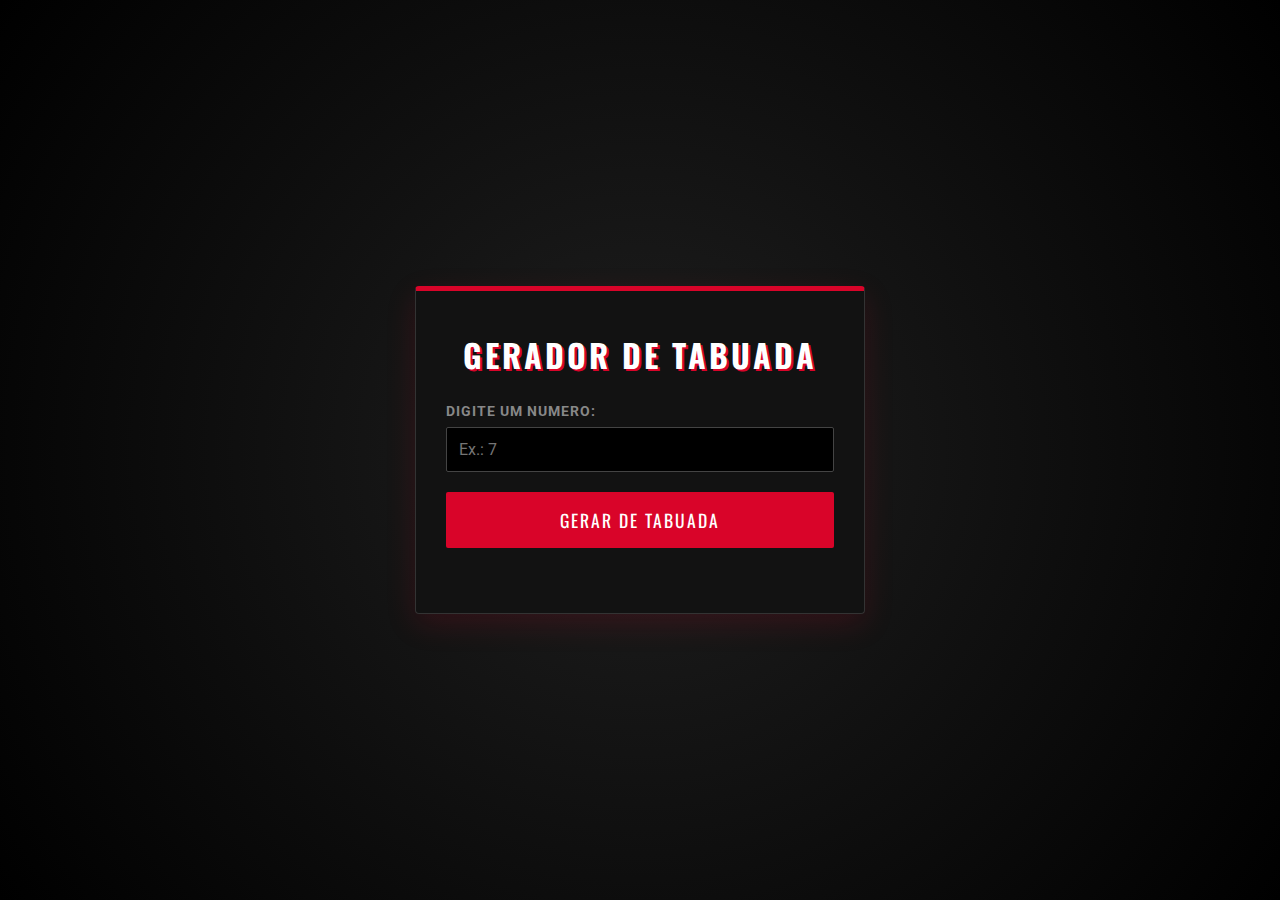
<file: atividade 1/index.html>
<!DOCTYPE html>
<html lang="pt">
<head>
    <meta charset="UTF-8">
    <meta name="viewport" content="width=device-width, initial-scale=1.0">
    <title>Document</title>
    <link rel="stylesheet" href="style.css">
</head>
<body>
    <div class = "container">
        <h1> Gerador de tabuada</h1>
        <label for = "numeroInput"> Digite um numero: </label>
        <input type="number" id="numberInput" placeholder="Ex.: 7">
        <button id="Gerarbtn">Gerar de tabuada</button>
        <div id="resultadoTabuado"></div>
    </div>
    <script src="script.js"></script>
</body>
</html>
</file>
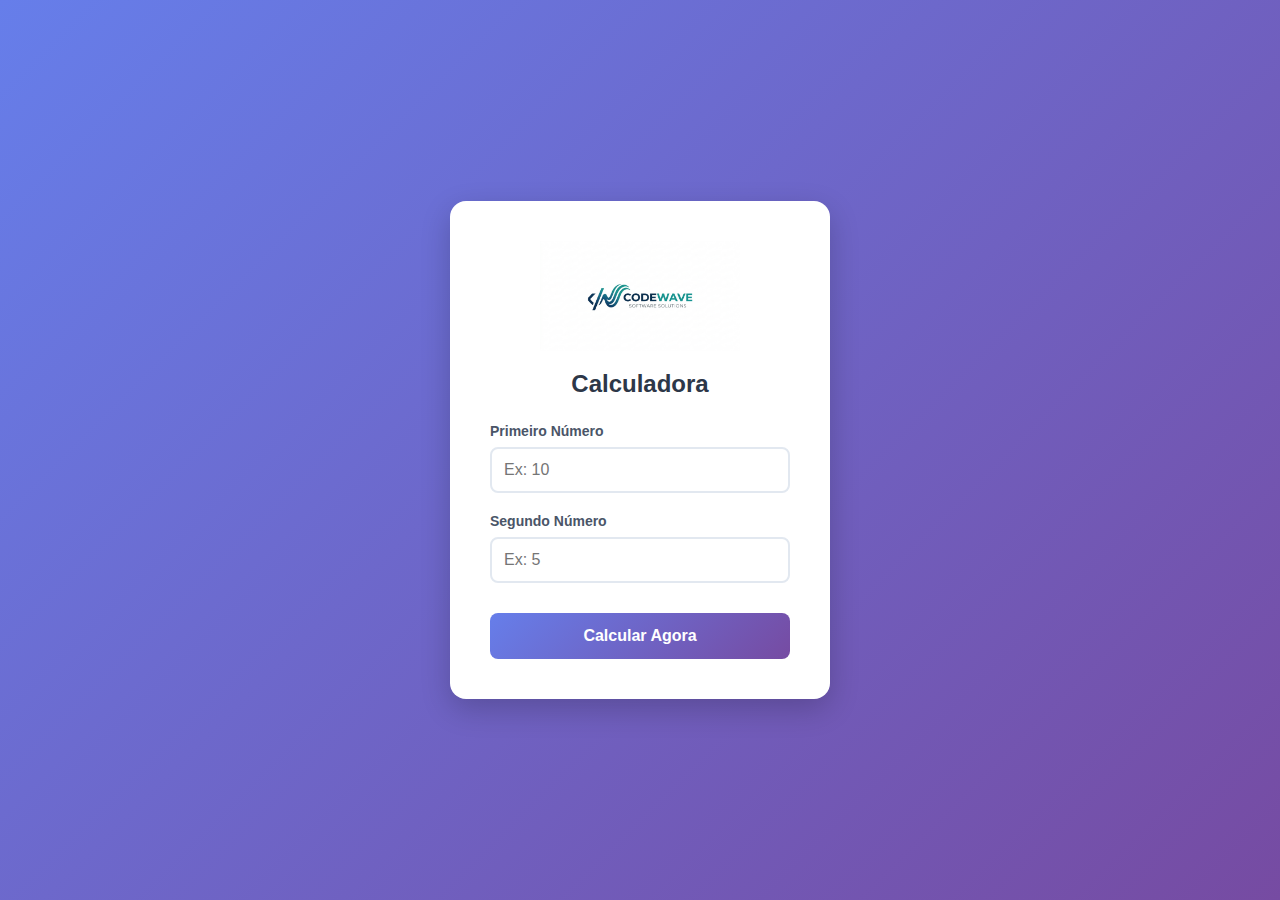
<file: atividade-1/index.html>
<!DOCTYPE html>
<html lang="pt-BR">
<head>
    <meta charset="UTF-8">
    <meta name="viewport" content="width=device-width, initial-scale=1.0">
    <title>Calculadora Inteligente</title>
    <link rel="stylesheet" href="style.css">
</head>
<body>
    <div class="card">
        <img src="logo.png" alt="Logo Calculadora" class="logo">
        
        <h2>Calculadora</h2>
        
        <div class="input-group">
            <label for="numero1">Primeiro Número</label>
            <input type="number" id="numero1" placeholder="Ex: 10">
        </div>
        
        <div class="input-group">
            <label for="numero2">Segundo Número</label>
            <input type="number" id="numero2" placeholder="Ex: 5">
        </div>
        
        <button id="btnCalcular">Calcular Agora</button>

        <div id="resultados" class="escondido"></div>
    </div>

    <script src="script.js"></script>
</body>
</html>
</file>
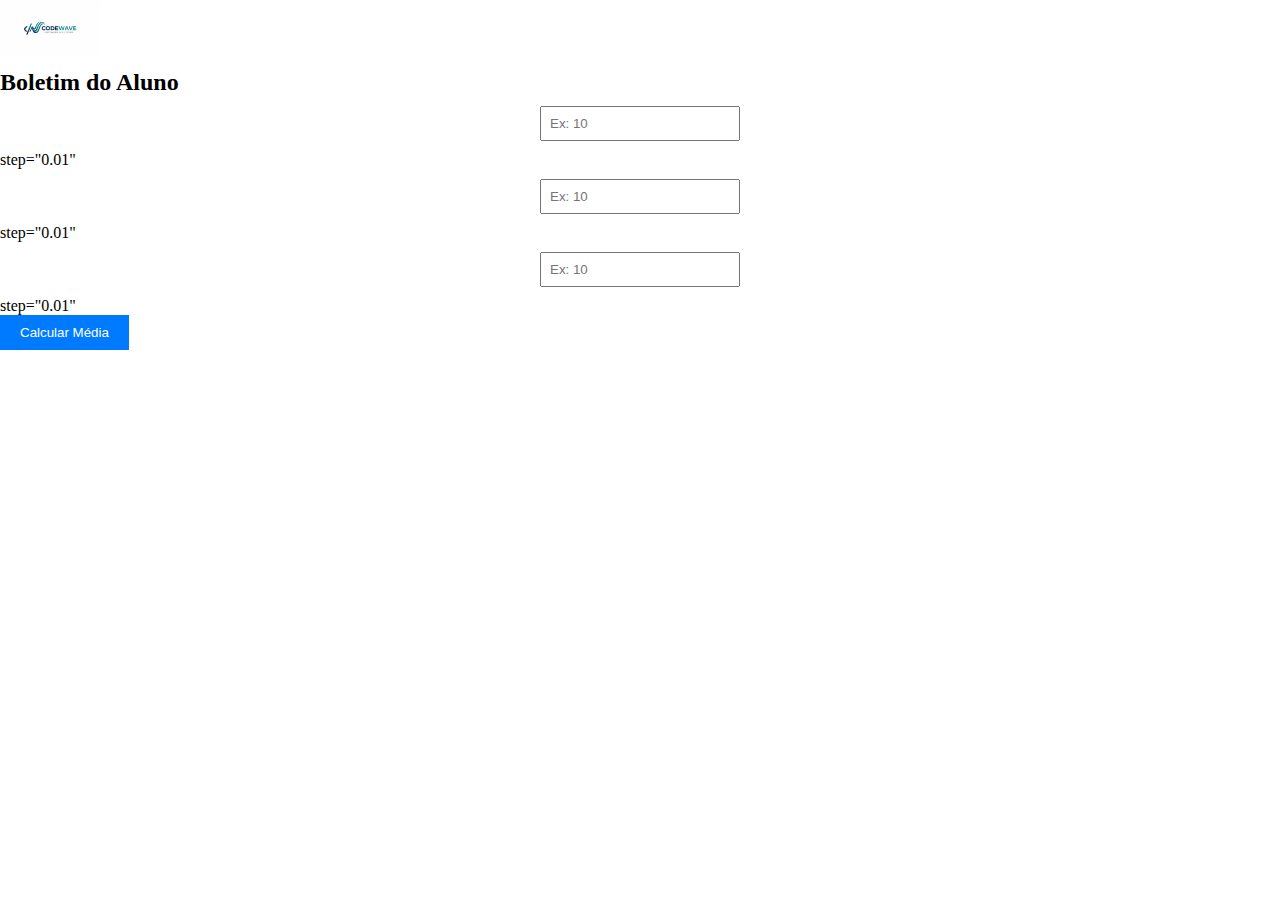
<file: atividade-2/index.html>
<!DOCTYPE html>
<html lang="pt-BR">
<head>
    <meta charset="UTF-8">
    <meta name="viewport" content="width=device-width, initial-scale=1.0">
    <title>Calculadora de notas </title>
    <link rel="stylesheet" href="style.css">
</head>
<body>
    <div class="card">
        <img src="logo.png" alt ="Logo Cod Wave" class="logo">
        <h2> Boletim do Aluno </h2>
        <div class ="input-group">
            <label for="nota1" Nota 1 </label>
            <input type="number" id="nota1" placeholder="Ex: 10"> step="0.01"
        </div>
        <div class ="input-group">
            <label for="nota2" Nota 2 </label>
            <input type="number" id="nota2" placeholder="Ex: 10"> step="0.01"
        </div>
        <div class ="input-group">
            <label for="nota3" Nota 3 </label>
            <input type="number" id="nota3" placeholder="Ex: 10"> step="0.01"
        </div>

        <button id="btnCalcular"> Calcular Média </button>
        
        <div id="resultados" class="escondido"></div>
    </div>
    <script src="script.js"></script>

</body>
</html>
</file>
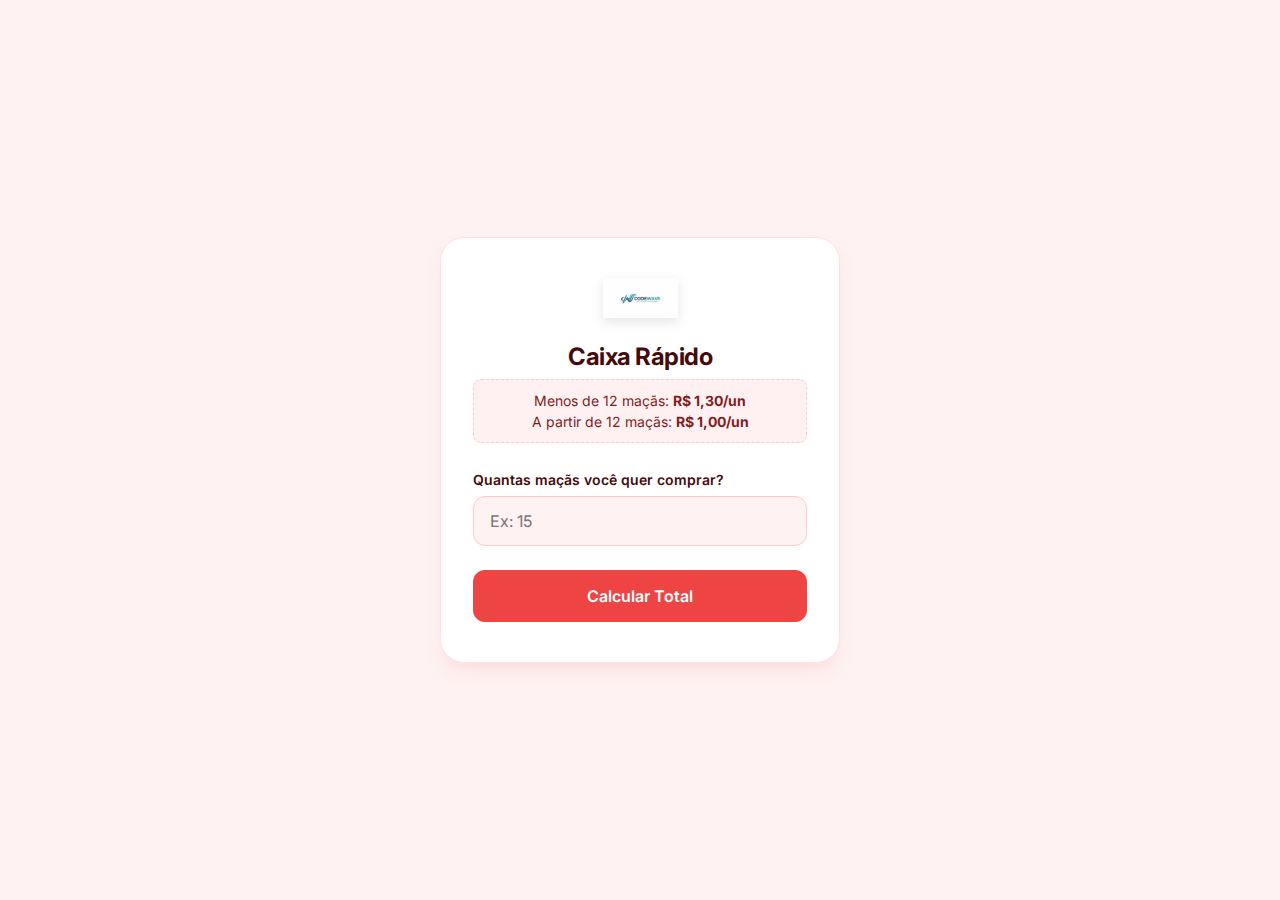
<file: atividade-4/index.html>
<!DOCTYPE html>
<html lang="pt-BR">
<head>
    <meta charset="UTF-8">
    <meta name="viewport" content="width=device-width, initial-scale=1.0">
    <title>Quitanda - Venda de Maçãs</title>
    
    <link rel="preconnect" href="https://fonts.googleapis.com">
    <link rel="preconnect" href="https://fonts.gstatic.com" crossorigin>
    <link href="https://fonts.googleapis.com/css2?family=Inter:wght@400;500;600;700&display=swap" rel="stylesheet">
    
    <link rel="stylesheet" href="style.css">
</head>
<body>
    <div class="card">
        <img src="logo.png" alt="Logotipo Maçã" class="logo">
        
        <h2>Caixa Rápido</h2>
        <p class="subtitulo">Menos de 12 maçãs: <strong>R$ 1,30/un</strong><br>A partir de 12 maçãs: <strong>R$ 1,00/un</strong></p>
        
        <div class="input-group">
            <label for="quantidade">Quantas maçãs você quer comprar?</label>
            <input type="number" id="quantidade" placeholder="Ex: 15" min="0">
        </div>
        
        <button id="btnCalcular">Calcular Total</button>

        <div id="resultado" class="escondido">
            <p>Resumo da compra:</p>
            <div id="boxValor" class="status-box verde"></div>
        </div>
    </div>

    <script src="script.js"></script>
</body>
</html>
</file>
<file: atividade 1/style.css>
/* Importando fontes com visual forte e moderno do Google Fonts */
@import url('https://fonts.googleapis.com/css2?family=Oswald:wght@500;700&family=Roboto:wght@400;700&display=swap');

* {
    margin: 0;
    padding: 0;
    box-sizing: border-box;
}

body {
    /* Fundo escuro focado no preto absoluto e cinza escuro */
    background-color: #0d0d0d;
    background-image: radial-gradient(circle at center, #1f1f1f 0%, #000000 100%);
    color: #e0e0e0;
    font-family: 'Roboto', sans-serif;
    display: flex;
    justify-content: center;
    align-items: center;
    min-height: 100vh;
}

.container {
    background: #121212;
    padding: 40px 30px;
    width: 100%;
    max-width: 450px;
    /* Borda superior vermelha e sombra com brilho sutil (estilo Post Human) */
    border-top: 5px solid #d90429;
    border-bottom: 1px solid #333;
    border-left: 1px solid #333;
    border-right: 1px solid #333;
    border-radius: 4px;
    box-shadow: 0 10px 30px rgba(217, 4, 41, 0.15);
    text-align: center;
}

h1 {
    font-family: 'Oswald', sans-serif;
    text-transform: uppercase;
    letter-spacing: 3px;
    color: #ffffff;
    font-size: 2rem;
    margin-bottom: 25px;
    /* Efeito de texto "rasgado" ou de alto contraste */
    text-shadow: 2px 2px 0px #d90429; 
}

label {
    display: block;
    text-align: left;
    margin-bottom: 8px;
    font-weight: 700;
    text-transform: uppercase;
    font-size: 0.85rem;
    letter-spacing: 1px;
    color: #888;
}

input[type="number"] {
    width: 100%;
    padding: 12px;
    margin-bottom: 20px;
    background-color: #000;
    border: 1px solid #444;
    color: #fff;
    font-family: 'Roboto', sans-serif;
    font-size: 1rem;
    border-radius: 2px;
    outline: none;
    transition: all 0.3s ease;
}

input[type="number"]:focus {
    border-color: #d90429;
    box-shadow: 0 0 8px rgba(217, 4, 41, 0.4);
}

button {
    width: 100%;
    background-color: #d90429;
    color: #ffffff;
    font-family: 'Oswald', sans-serif;
    font-size: 1.1rem;
    text-transform: uppercase;
    letter-spacing: 2px;
    padding: 15px;
    border: none;
    border-radius: 2px;
    cursor: pointer;
    transition: background-color 0.3s ease, transform 0.1s ease;
}

button:hover {
    background-color: #ef233c;
}

button:active {
    transform: scale(0.98);
}

/* Estilos para o resultado da tabuada que será injetado pelo JS */
#resultadoTabuado {
    margin-top: 25px;
    text-align: left;
}

#resultadoTabuado p {
    background-color: #1a1a1a;
    padding: 10px;
    margin-bottom: 5px;
    border-left: 3px solid #d90429;
    font-family: 'Roboto', monospace;
    font-size: 1.1rem;
    color: #ccc;
    animation: fadeIn 0.4s ease-in-out;
}

/* Pequena animação para quando a tabuada aparecer */
@keyframes fadeIn {
    from { opacity: 0; transform: translateY(-5px); }
    to { opacity: 1; transform: translateY(0); }
}
</file>
<file: atividade-1/style.css>
* {
    box-sizing: border-box;
    margin: 0;
    padding: 0;
    font-family: 'Segoe UI', Tahoma, Geneva, Verdana, sans-serif;
}

body {
    /* Fundo com degradê roxo/azul moderno */
    background: linear-gradient(135deg, #667eea 0%, #764ba2 100%);
    height: 100vh;
    display: flex;
    justify-content: center;
    align-items: center;
    color: #333;
}

.card {
    background: #ffffff;
    padding: 40px;
    border-radius: 16px;
    box-shadow: 0 10px 30px rgba(0,0,0,0.2);
    width: 100%;
    max-width: 380px;
    text-align: center;
}

.logo {
    width: 200px;
    margin-bottom: 15px;
}

h2 {
    margin-bottom: 25px;
    color: #2d3748;
    font-size: 24px;
}

.input-group {
    margin-bottom: 20px;
    text-align: left;
}

.input-group label {
    display: block;
    margin-bottom: 8px;
    font-weight: 600;
    font-size: 14px;
    color: #4a5568;
}

.input-group input {
    width: 100%;
    padding: 12px;
    border: 2px solid #e2e8f0;
    border-radius: 8px;
    font-size: 16px;
    transition: all 0.3s ease;
}

.input-group input:focus {
    outline: none;
    border-color: #667eea;
    box-shadow: 0 0 0 3px rgba(102, 126, 234, 0.2);
}

button {
    width: 100%;
    padding: 14px;
    background: linear-gradient(135deg, #667eea 0%, #764ba2 100%);
    color: white;
    border: none;
    border-radius: 8px;
    font-size: 16px;
    font-weight: bold;
    cursor: pointer;
    transition: opacity 0.3s ease;
    margin-top: 10px;
}

button:hover {
    opacity: 0.85;
}

/* Estilos da caixa de resultados */
#resultados {
    margin-top: 25px;
    text-align: left;
    background: #f7fafc;
    padding: 20px;
    border-radius: 8px;
    border-left: 5px solid #667eea;
}

.escondido {
    display: none;
}

.linha-resultado {
    display: flex;
    justify-content: space-between;
    padding: 10px 0;
    border-bottom: 1px solid #edf2f7;
    font-size: 15px;
    color: #4a5568;
}

.linha-resultado:last-child {
    border-bottom: none;
}

.linha-resultado span {
    font-weight: bold;
    color: #667eea;
    font-size: 16px;
}
</file>
<file: atividade-2/style.css>
* {
    margin: 0;
    padding: 0;
    box-sizing: border-box;
}


bbody{
    background:#f0f0f0;
    font-family:Arial;
    display:flex;
    justify-content:center;
    align-items:center;
    height:100vh;
}

.container{
    background:white;
    padding:30px;
    border-radius:10px;
    text-align:center;
    box-shadow:0 0 10px rgba(0,0,0,0.2);
}

.logo{
    width:100px;
    margin-bottom:10px;
}

input{
    display:block;
    margin:10px auto;
    padding:8px;
    width:200px;
}

button{
    padding:10px 20px;
    background:#007bff;
    color:white;
    border:none;
    cursor:pointer;
}

#resultado{
    margin-top:20px;
    text-align:left;
}
</file>
<file: atividade-4/style.css>
:root {
    --bg-page: #fef2f2; /* Fundo levemente avermelhado e suave */
    --bg-card: #ffffff;
    --text-title: #450a0a; /* Vermelho muito escuro para contraste */
    --text-body: #7f1d1d;
    --primary: #ef4444; /* Vermelho "Maçã" */
    --primary-hover: #dc2626;
    --border: #fecaca;
    --focus-ring: rgba(239, 68, 68, 0.25);
}

* {
    box-sizing: border-box;
    margin: 0;
    padding: 0;
    font-family: 'Inter', sans-serif;
}

body {
    background-color: var(--bg-page);
    display: flex;
    justify-content: center;
    align-items: center;
    min-height: 100vh;
    padding: 20px;
}

.card {
    background: var(--bg-card);
    padding: 40px 32px;
    border-radius: 24px;
    box-shadow: 0 10px 25px -5px rgba(239, 68, 68, 0.1), 0 8px 10px -6px rgba(239, 68, 68, 0.05);
    border: 1px solid #fee2e2;
    width: 100%;
    max-width: 400px;
    text-align: center;
}

.logo {
    width: 75px;
    margin-bottom: 20px;
    filter: drop-shadow(0 4px 6px rgba(0,0,0,0.1));
}

h2 {
    font-size: 24px;
    font-weight: 700;
    margin-bottom: 8px;
    color: var(--text-title);
    letter-spacing: -0.5px;
}

.subtitulo {
    color: var(--text-body);
    font-size: 14px;
    margin-bottom: 28px;
    line-height: 1.5;
    background-color: #fff1f2;
    padding: 10px;
    border-radius: 8px;
    border: 1px dashed var(--border);
}

.input-group {
    margin-bottom: 24px;
    text-align: left;
}

.input-group label {
    display: block;
    margin-bottom: 8px;
    font-weight: 600;
    font-size: 14px;
    color: var(--text-title);
}

.input-group input {
    width: 100%;
    padding: 14px 16px;
    border: 1.5px solid var(--border);
    border-radius: 12px;
    font-size: 16px;
    color: var(--text-title);
    background-color: #fef2f2;
    transition: all 0.2s ease;
}

.input-group input:focus {
    outline: none;
    border-color: var(--primary);
    background-color: #ffffff;
    box-shadow: 0 0 0 4px var(--focus-ring);
}

button {
    width: 100%;
    padding: 16px;
    background-color: var(--primary);
    color: white;
    border: none;
    border-radius: 12px;
    font-size: 16px;
    font-weight: 600;
    cursor: pointer;
    transition: background-color 0.2s ease, transform 0.1s ease;
}

button:hover {
    background-color: var(--primary-hover);
}

button:active {
    transform: scale(0.98);
}

#resultado {
    margin-top: 32px;
    text-align: left;
    border-top: 1px solid #fecaca;
    padding-top: 24px;
}

#resultado p {
    font-size: 14px;
    color: var(--text-body);
    margin-bottom: 12px;
    font-weight: 500;
}

.escondido {
    display: none;
}

.status-box {
    padding: 16px;
    border-radius: 12px;
    font-weight: 500;
    font-size: 14px;
    text-align: center;
    line-height: 1.6;
}

/* Verde remetendo a "Compra/Dinheiro" */
.verde {
    background-color: #f0fdf4;
    color: #166534;
    border: 1px solid #bbf7d0;
}

.valor-destaque {
    display: block;
    font-size: 28px;
    font-weight: 700;
    color: #15803d;
    margin-top: 5px;
}
</file>
